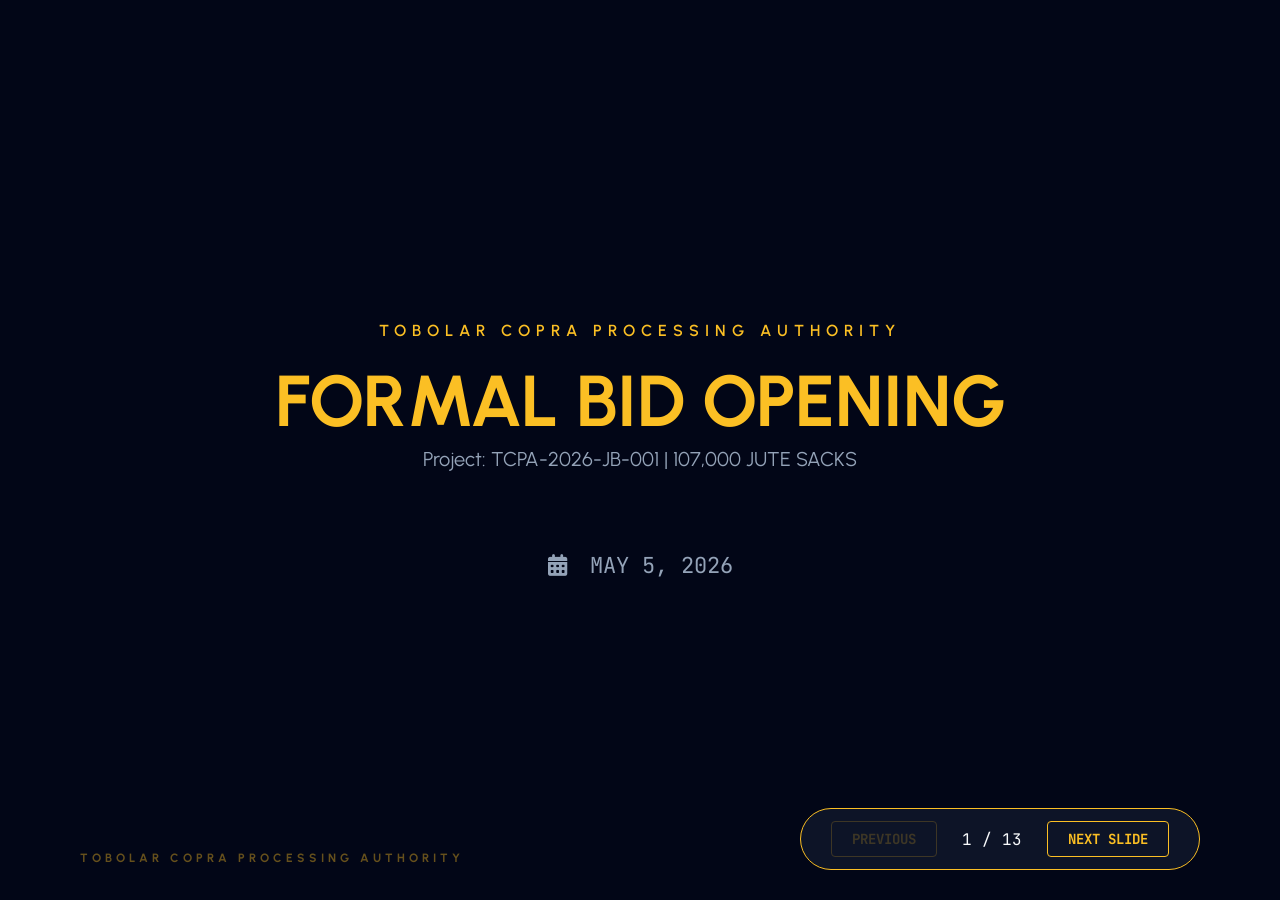
<file: index.html>
<!DOCTYPE html>
<html lang="en">
<head>
    <meta charset="UTF-8">
    <meta http-equiv="refresh" content="0; url=TCPA-Bid-Opening.html">
    <title>Redirecting…</title>
</head>
<body>
    <p>Redirecting to <a href="TCPA-Bid-Opening.html">TCPA Bid Opening</a>…</p>
</body>
</html>
</file>
<file: css/TCPA-Bid-Opening.css>
:root {
    --bg-main: #020617;
    --bg-script: #0f172a;
    --accent: #fbbf24;
    --text-main: #f8fafc;
    --text-muted: #94a3b8;
    --border: #1e293b;
}

* { box-sizing: border-box; margin: 0; padding: 0; }

body {
    background-color: #010409;
    font-family: 'Urbanist', sans-serif;
    height: 100vh;
    display: flex;
    flex-direction: column;
    overflow: hidden;
    color: var(--text-main);
}

.dashboard {
    display: flex;
    height: 100vh;
    width: 100vw;
}

.script-panel {
    display: none;
}

.script-header {
    color: var(--accent);
    font-family: 'JetBrains Mono', monospace;
    font-size: 14px;
    font-weight: 700;
    letter-spacing: 2px;
    margin-bottom: 20px;
    text-transform: uppercase;
    border-bottom: 1px solid var(--border);
    padding-bottom: 10px;
}

.script-body {
    color: var(--text-muted);
    font-size: 17px;
    line-height: 1.6;
    font-style: italic;
}

.script-body strong { color: var(--text-main); font-style: normal; }
.script-body mark { background-color: #fbbf2433; color: var(--accent); padding: 0 4px; border-radius: 2px; }

.audience-panel {
    background-color: var(--bg-main);
    width: 100%;
    position: relative;
    display: flex;
    flex-direction: column;
    padding: 60px 80px;
}

.slide {
    display: none;
    flex-direction: column;
    height: 100%;
    width: 100%;
    z-index: 1;
    animation: fadeIn 0.4s ease-out;
}

@keyframes fadeIn {
    from { opacity: 0; transform: translateY(10px); }
    to { opacity: 1; transform: translateY(0); }
}

.slide.active { display: flex; }

.title-slide-content,
.adjournment-slide-content {
    flex: 1;
    display: flex;
    flex-direction: column;
    justify-content: center;
    align-items: center;
    text-align: center;
}

.slide-meta {
    margin-top: 60px;
    color: var(--text-muted);
    font-family: 'JetBrains Mono', monospace;
    font-size: 22px;
}

.slide-meta i { margin-right: 10px; }

.slide-tagline {
    color: var(--accent);
    letter-spacing: 6px;
    text-transform: uppercase;
    margin-bottom: 25px;
    font-weight: 600;
}

.subtitle-large {
    font-size: 24px;
}

.adjourned-title {
    font-size: 100px;
}

.rule-list {
    display: flex;
    flex-direction: column;
    gap: 20px;
}

.verdict {
    text-transform: uppercase;
    font-weight: 700;
}

.verdict-responsive { color: #34d399; }
.verdict-provisional { color: var(--accent); }

h1 { font-size: 72px; color: var(--accent); margin-bottom: 10px; text-transform: uppercase; line-height: 1; }
.slide-title { font-size: 42px; color: var(--text-main); margin-bottom: 50px; border-left: 8px solid var(--accent); padding-left: 25px; text-transform: uppercase; letter-spacing: 2px; }
.section-title { margin-top: 40px; color: var(--text-main); letter-spacing: 1px; text-transform: uppercase; font-size: 20px; border-left: 5px solid var(--accent); padding-left: 20px; }
.subtitle { font-size: 20px; color: var(--text-muted); margin-bottom: 20px; }

.price-container {
    flex-grow: 1;
    display: flex;
    flex-direction: column;
    justify-content: center;
    align-items: center;
    text-align: center;
}

.price-label { font-size: 24px; color: var(--text-muted); margin-bottom: 20px; text-transform: uppercase; letter-spacing: 3px; }

.price-input {
    background: rgba(255, 255, 255, 0.05);
    border: 2px dashed var(--accent);
    border-radius: 12px;
    color: var(--accent);
    font-family: 'JetBrains Mono', monospace;
    font-size: 65px;
    font-weight: 700;
    padding: 40px 60px;
    width: 1200px;
    min-height: 150px;
    text-align: center;
    outline: none;
    transition: all 0.3s;
    white-space: nowrap;
    overflow-x: auto;
    overflow-y: hidden;
}

.price-input:focus {
    background: rgba(251, 191, 36, 0.1);
    border-style: solid;
    box-shadow: 0 0 40px rgba(251, 191, 36, 0.1);
}

.tiled-grid { display: grid; grid-template-columns: repeat(2, 1fr); gap: 24px; }
.tile { background: #111827; padding: 25px; border-left: 4px solid var(--accent); border-radius: 4px; }
.tile h3 { color: var(--accent); font-size: 20px; margin-bottom: 8px; text-transform: uppercase; }
.tile p { font-size: 18px; color: var(--text-main); }

table { width: 100%; border-collapse: collapse; margin-top: 20px; background: #0f172a; }
th { background: #1e293b; color: var(--accent); text-align: left; padding: 20px; font-size: 16px; text-transform: uppercase; }
td { padding: 20px; border-bottom: 1px solid var(--border); color: var(--text-main); font-size: 22px; }

.summary-input {
    background: transparent;
    border: none;
    border-bottom: 1px dashed var(--accent);
    color: var(--accent);
    font-family: 'JetBrains Mono', monospace;
    font-size: 22px;
    font-weight: 700;
    width: 100%;
    outline: none;
}

.status-note {
    margin-top: 40px;
    font-family: 'JetBrains Mono', monospace;
    color: var(--accent);
    font-size: 20px;
}

.status-note i { margin-right: 10px; }

.unlock-panel {
    margin-top: 30px;
    display: flex;
    flex-direction: column;
    align-items: center;
    gap: 16px;
}

.unlock-btn {
    background: transparent;
    border: 1px solid var(--accent);
    color: var(--accent);
    padding: 14px 28px;
    border-radius: 8px;
    cursor: pointer;
    font-family: 'JetBrains Mono', monospace;
    text-transform: uppercase;
    letter-spacing: 1px;
    transition: background 0.2s, color 0.2s;
}

.unlock-btn:hover { background: var(--accent); color: var(--bg-main); }

.lock-btn {
    background: transparent;
    border: 1px solid var(--accent);
    color: var(--accent);
    padding: 8px 16px;
    border-radius: 4px;
    cursor: pointer;
    font-family: 'JetBrains Mono', monospace;
    text-transform: uppercase;
    letter-spacing: 1px;
    font-size: 14px;
    transition: background 0.2s, color 0.2s;
}

.lock-btn:hover { background: var(--accent); color: var(--bg-main); }

.pdf-link {
    display: none;
    margin-top: 12px;
    font-family: 'JetBrains Mono', monospace;
    color: #38bdf8;
    text-decoration: none;
    border: 1px solid #38bdf8;
    padding: 12px 20px;
    border-radius: 8px;
    transition: background 0.2s, color 0.2s;
}

.pdf-link:hover { background: #38bdf8; color: var(--bg-main); }

.adjourned-box {
    margin-top: 60px;
    padding: 40px;
    border: 2px solid var(--accent);
    border-radius: 8px;
    width: 500px;
}

.adjourned-box p:first-child { color: var(--accent); font-weight: 700; font-size: 22px; }

.adjourned-box p:last-child { margin-top: 10px; }

.nav-controls {
    position: fixed;
    bottom: 30px;
    right: 80px;
    display: flex;
    gap: 15px;
    background: rgba(15, 23, 42, 0.9);
    padding: 12px 30px;
    border-radius: 50px;
    border: 1px solid var(--accent);
    z-index: 1000;
    backdrop-filter: blur(10px);
}

.nav-btn {
    background: transparent;
    border: 1px solid var(--accent);
    color: var(--accent);
    padding: 8px 20px;
    border-radius: 4px;
    cursor: pointer;
    font-family: 'JetBrains Mono', monospace;
    font-size: 14px;
    font-weight: 700;
    transition: all 0.2s;
}

.nav-btn:hover { background: var(--accent); color: var(--bg-main); }
.nav-btn:disabled { opacity: 0.2; cursor: not-allowed; }
.slide-counter { color: var(--text-main); font-family: 'JetBrains Mono', monospace; align-self: center; font-size: 16px; margin: 0 10px; }

.watermark {
    position: absolute;
    bottom: 35px;
    left: 80px;
    color: var(--accent);
    font-weight: 700;
    font-size: 12px;
    letter-spacing: 4px;
    opacity: 0.4;
    text-transform: uppercase;
}
</file>
